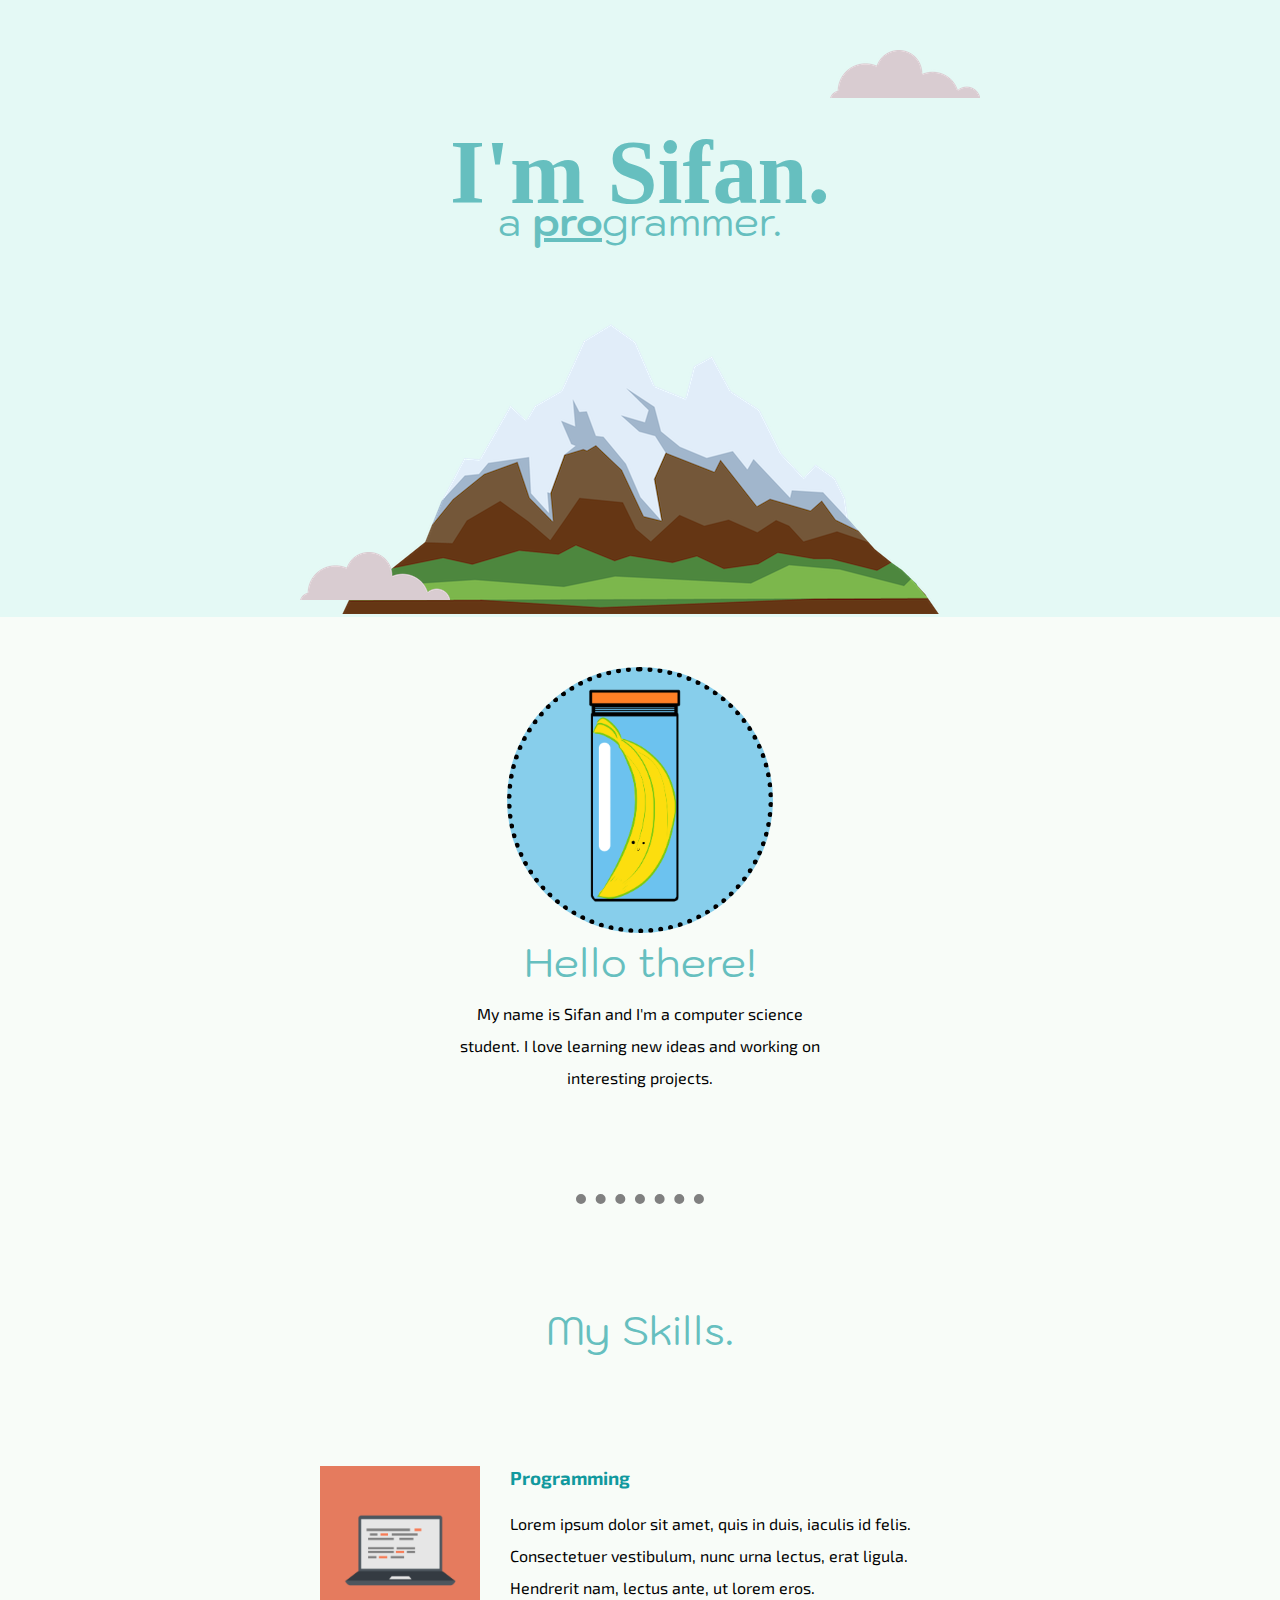
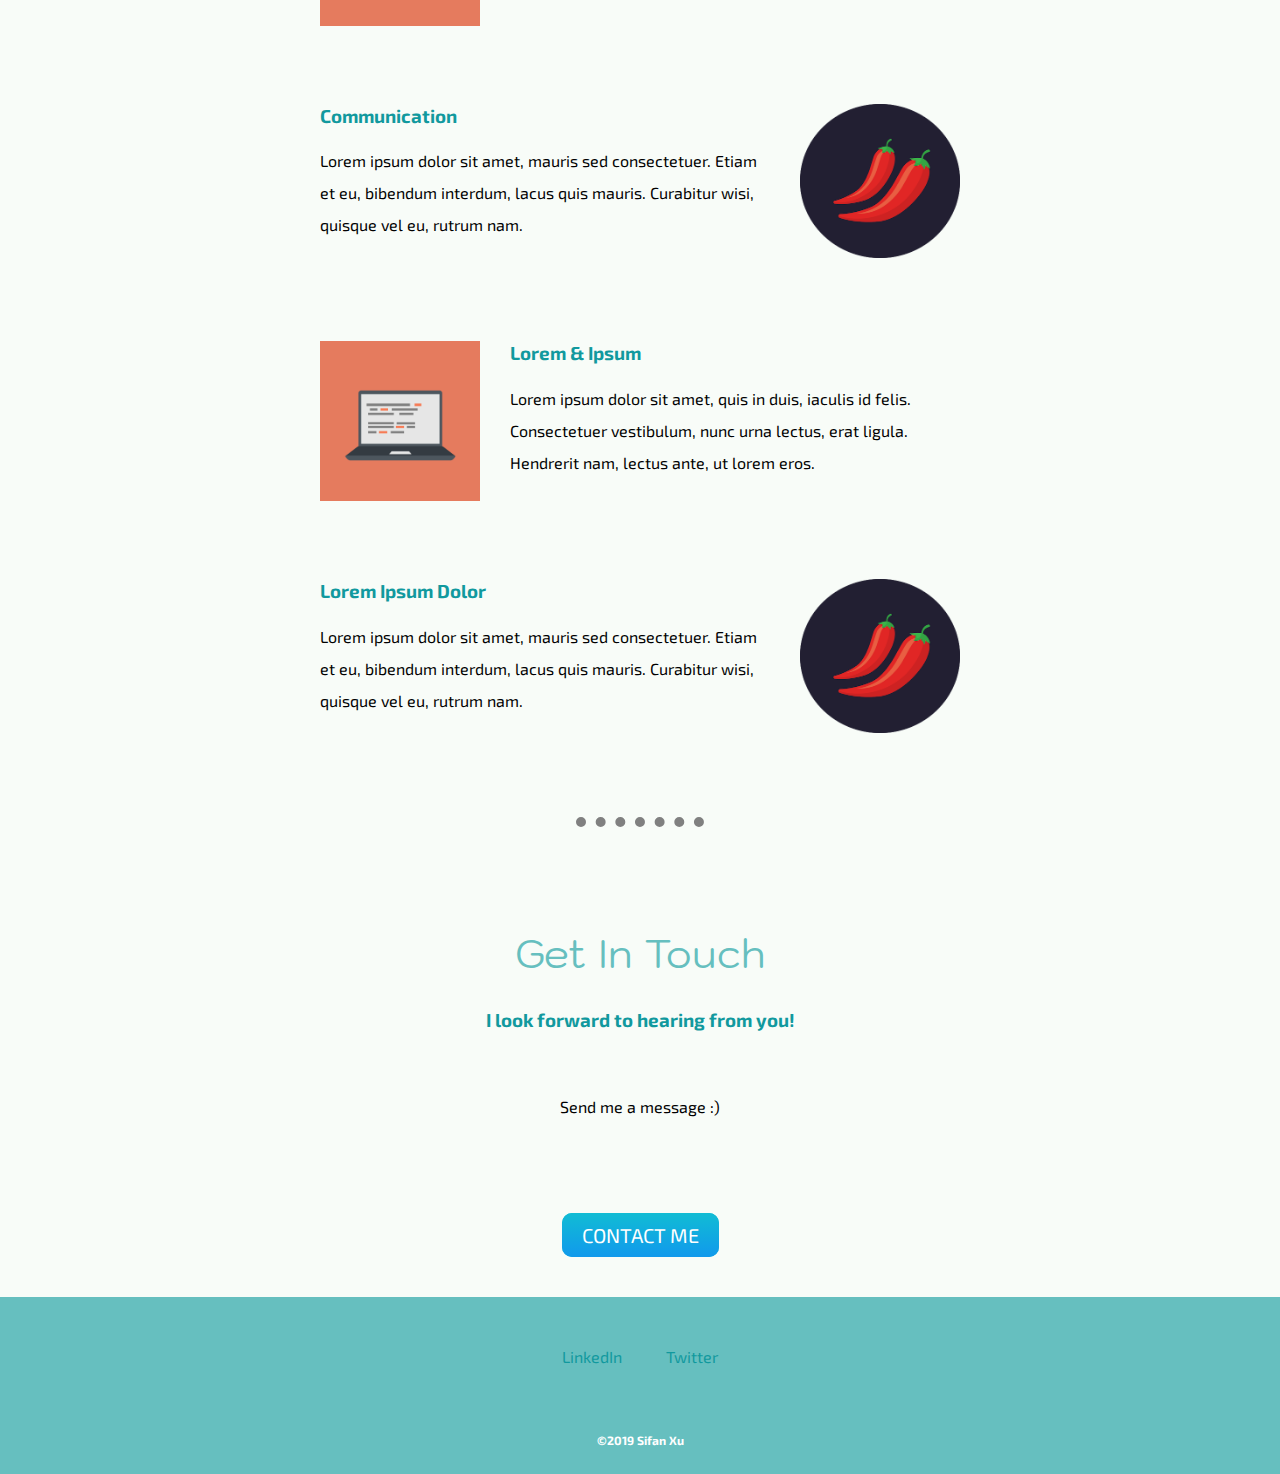
<file: index.html>
<!DOCTYPE html>
<html lang="en" dir="ltr">
  <head>
    <meta charset="utf-8">
    <title>Sifan Xu</title>
    <link href="https://fonts.googleapis.com/css?family=Baloo+Bhai|Exo+2|Kodchasan&display=swap" rel="stylesheet">
    <link rel="stylesheet" href="css/styles.css"/>
    <link rel="icon" href="favicon.ico"/>
  </head>
  <body>

    <div class="top-container">
      <img class="top-cloud" src="images/cloud.png" alt="cloud.png" />
      <h1>I'm Sifan.</h1>
      <h2>a <span class="pro">pro</span>grammer.</h2>
      <img class="bottom-cloud" src="images/cloud.png" alt="cloud.png" />
      <img src="images/mountain.png" alt="mountain.png" />
    </div>

    <div class="middle-container">
      <div class="profile">
        <img class="profile-image" src="images/profile.png" alt="profile.png">
        <h2>Hello there!</h2>
        <p class="intro">My name is Sifan and I'm a computer science student. I love learning new ideas and working on interesting projects.</p>
      </div>

      <hr>

      <div class="skills">
        <h2>My Skills.</h2>

        <div class="skill-row">
          <img class="skill-row-image01" src="images/computer.png" alt="computer.png">
          <h3>Programming</h3>
          <p class="skill-row-description">Lorem ipsum dolor sit amet, quis in duis, iaculis id felis. Consectetuer vestibulum, nunc urna lectus, erat ligula. Hendrerit nam, lectus ante, ut lorem eros.</p>
        </div>

        <div class="skill-row">
          <img class="skill-row-image02" src="images/chillies.png" alt="chillies.png">
          <h3>Communication</h3>
          <p class="skill-row-description">Lorem ipsum dolor sit amet, mauris sed consectetuer. Etiam et eu, bibendum interdum, lacus quis mauris. Curabitur wisi, quisque vel eu, rutrum nam.</p>
        </div>

        <div class="skill-row">
          <img class="skill-row-image01" src="images/computer.png" alt="computer.png">
          <h3>Lorem & Ipsum</h3>
          <p class="skill-row-description">Lorem ipsum dolor sit amet, quis in duis, iaculis id felis. Consectetuer vestibulum, nunc urna lectus, erat ligula. Hendrerit nam, lectus ante, ut lorem eros.</p>
        </div>

        <div class="skill-row">
          <img class="skill-row-image02" src="images/chillies.png" alt="chillies.png">
          <h3>Lorem Ipsum Dolor</h3>
          <p class="skill-row-description">Lorem ipsum dolor sit amet, mauris sed consectetuer. Etiam et eu, bibendum interdum, lacus quis mauris. Curabitur wisi, quisque vel eu, rutrum nam.</p>
        </div>
      </div>

      <hr>

      <div class="contact-me">
        <h2>Get In Touch</h2>
        <h3>I look forward to hearing from you!</h3>
        <p class="contact-message">Send me a message :)</p>
        <a class="butn" href="mailto:sifan.xu@notarealemail.com">CONTACT ME</a>
      </div>
    </div>

    <div class="bottom-container">
      <a class="footer-link" href="https://www.linkedin.com/">LinkedIn</a>
      <a class="footer-link" href="https://twitter.com/">Twitter</a>
      <p class="copyright">©2019 Sifan Xu</p>
    </div>

  </body>
</html>
</file>
<file: css/styles.css>
/************TAG SELECTORS*************/
html {
  background-color: #F8FCF8;
}

body {
  margin: 0;
  text-align: center;
  font-family: 'Exo 2', sans-serif;
}

h1 {
  width: 50%;
  font-family: 'Baloo Bhai', cursive;
  font-size: 5.625rem;
  margin: 50px auto 0 auto;
  line-height: 0.5;
  color: #66BFBF;
}

h2 {
  width: 50%;
  font-family: 'Kodchasan', sans-serif;
  font-size: 2.5rem;
  font-weight: normal;
  padding-bottom: 10px;
  margin: 0 auto 0 auto;
  color: #66BFBF;
}

h3 {
  color: #11999E;
}

a {
  color: #11999E;
  text-decoration: none;
  margin: 10px 20px;
}

a:hover {
  color: #EAF6F6;
}

hr {
  width: 10%;
  margin: 100px auto 100px auto;
  border-style: none;
  border-top: dotted 10px;
  border-color: grey;
}

p {
  line-height: 2;
}

/***********CLASS SELECTORS***********/
.profile-image {
  width: 20%;
  height: 20%;
  background-color: skyblue;
  border-radius: 50%;
  border: dotted 5px;
  border-color: black;
}

.profile-image:hover {
  background-color: #EEAA11;
}

.top-cloud {
  position: absolute;
  right: 300px;
  top: 50px;
}

.pro {
  font-weight: bold;
  text-decoration: underline;
}

.bottom-cloud {
  position: absolute;
  left: 300px;
  bottom: 300px;
}

.skill-row-image01 {
  width: 25%;
  height: 25%;
  float: left;
  margin-right: 30px;
}

.skill-row-image02 {
  width: 25%;
  height: 25%;
  float: right;
  margin-left: 30px;
}

.top-container {
  background-color: #E4F9F5;
  padding-top: 100px;
}

.intro {
  width: 30%;
  margin: 0 auto;
}

.middle-container {
  margin: 50px auto 50px auto;
}

.skill-row {
  width: 50%;
  margin: 100px auto;
  text-align: left;
}

.contact-message {
  width: 30%;
  margin: 60px auto 100px;
}

.butn {
  background: #11bcd4;
  background-image: -webkit-linear-gradient(top, #11bcd4, #1199ec);
  background-image: -moz-linear-gradient(top, #11bcd4, #1199ec);
  background-image: -ms-linear-gradient(top, #11bcd4, #1199ec);
  background-image: -o-linear-gradient(top, #11bcd4, #1199ec);
  background-image: linear-gradient(to bottom, #11bcd4, #1199ec);
  -webkit-border-radius: 10;
  -moz-border-radius: 10;
  border-radius: 10px;
  color: #ffffff;
  font-size: 20px;
  padding: 10px 20px 10px 20px;
  text-decoration: none;
}

.butn:hover {
  background: #30e3cb;
  background-image: -webkit-linear-gradient(top, #30e3cb, #2bc48d);
  background-image: -moz-linear-gradient(top, #30e3cb, #2bc48d);
  background-image: -ms-linear-gradient(top, #30e3cb, #2bc48d);
  background-image: -o-linear-gradient(top, #30e3cb, #2bc48d);
  background-image: linear-gradient(to bottom, #30e3cb, #2bc48d);
  text-decoration: none;
}

.bottom-container {
  padding: 50px 0 20px;
  background-color: #66BFBF;
}

.copyright {
  color: white;
  font-weight: bolder;
  font-size: 0.75rem;
  padding: 20px 0;
  position: relative;
  top: 30px;
}
</file>
